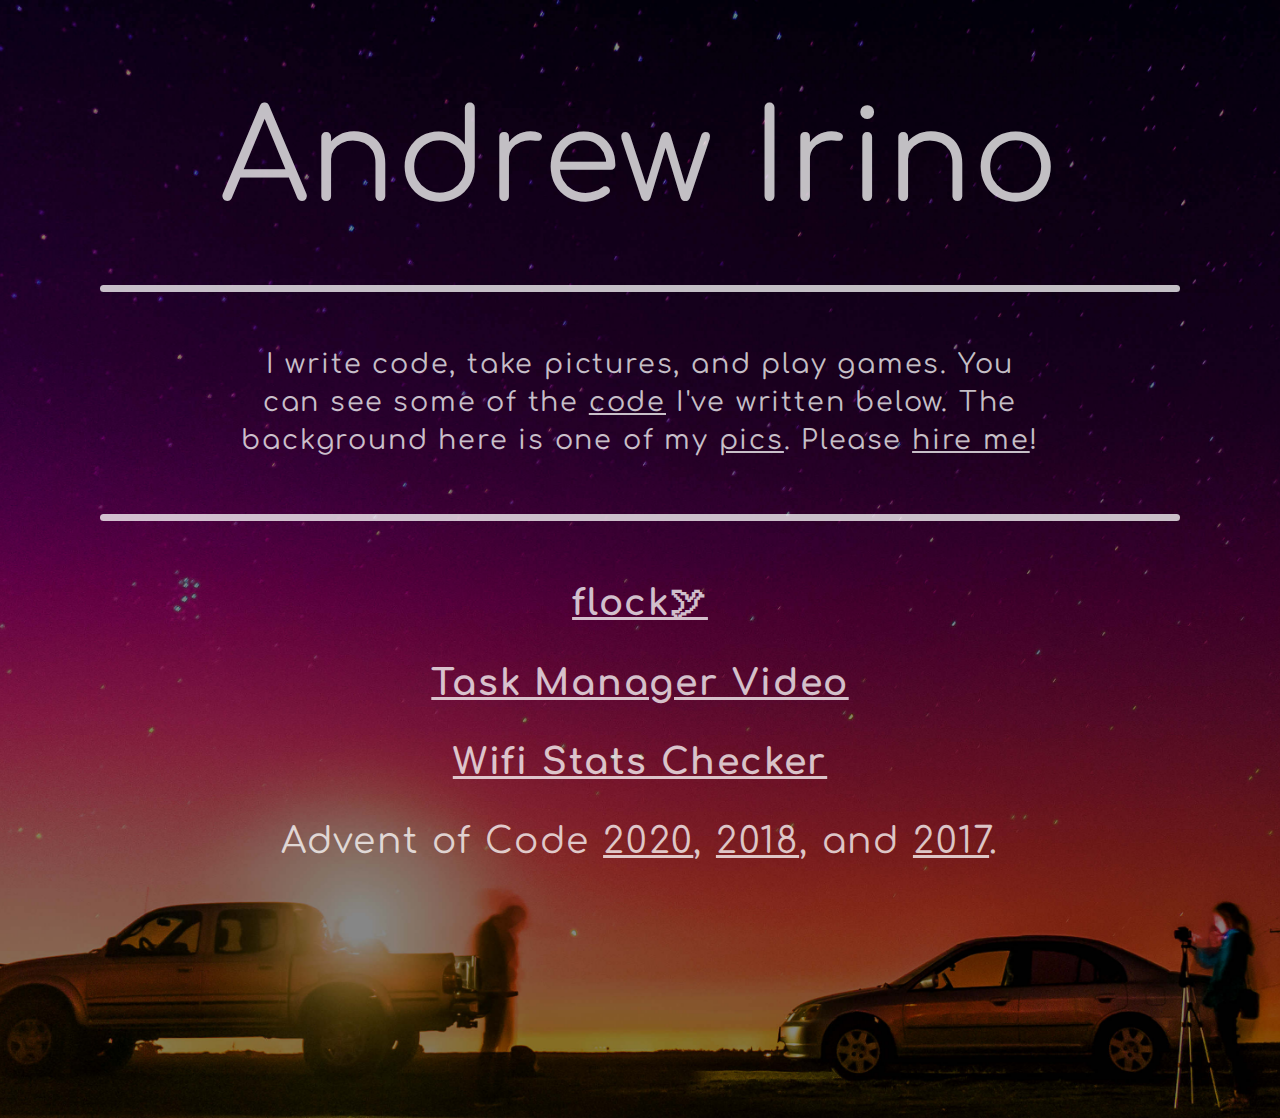
<file: index.html>
<!DOCTYPE html>
<!-- Hi welcome ok bye -->
<html lang="en">

<head>
    <meta charset="utf-8">
    <title>Andrew Irino</title>

    <meta name="theme-color" content="#562169" />
    <meta name="msapplication-navbutton-color" content="#562169" />
    <meta name="apple-mobile-web-app-status-bar-style" content="#562169" />

    <!-- Begin favicon stuff generated by realfavicongenerator.net minus theme-color -->
    <link rel="apple-touch-icon" sizes="180x180" href="/apple-touch-icon.png">
    <link rel="icon" type="image/png" sizes="32x32" href="/favicon-32x32.png">
    <link rel="icon" type="image/png" sizes="16x16" href="/favicon-16x16.png">
    <link rel="manifest" href="/site.webmanifest">
    <link rel="mask-icon" href="/safari-pinned-tab.svg" color="#562169">
    <meta name="msapplication-TileColor" content="#562169">

    <!-- CSS -->
    <meta name="viewport" content="width=device-width, initial-scale=1.0">
    <link href="https://fonts.googleapis.com/css?family=Comfortaa" rel="stylesheet">
    <link type="text/css" rel="stylesheet" href="style.css" />

    <!-- Social preview stuff -->
    <meta property="og:url" content="https://andrewirino.com" />
    <meta property="og:image" content="/image/background.jpg" />
    <meta property="og:title" content="Andrew Irino" />
    <meta property="og:description" content="I write code, take pictures, and play games." />
    <meta property="og:type" content="website" />
</head>

<body>
    <div class="name">Andrew Irino</div>
    <div class="spacer"></div>
    <p>
        I write code, take pictures, and play games. You can see some of the <a href="//github.com/drewtato">code</a>
        I've written below. The background here is one of my <a href="/image/background_original.jpg">pics</a>. Please
        <a onclick="this.text = this.text == 'hire me' ? 'email this domain (any address)' : 'hire me'">hire me</a>!
    </p>
    <div class="spacer"></div>
    <div><a href="/flock"><strong>flock🕊</strong></a></div>
    <div><a href="/taskmgrvid"><strong>Task Manager Video</strong></a></div>
    <div><a href="//table-e2.github.io/"><strong>Wifi Stats Checker</strong></a></div>
    <div>Advent of Code <a href="//github.com/drewtato/aoc2020">2020</a>, <a
            href="//github.com/drewtato/aoc2018">2018</a>, and <a href="//github.com/drewtato/aoc2017">2017</a>.</div>
</body>

</html>
</file>
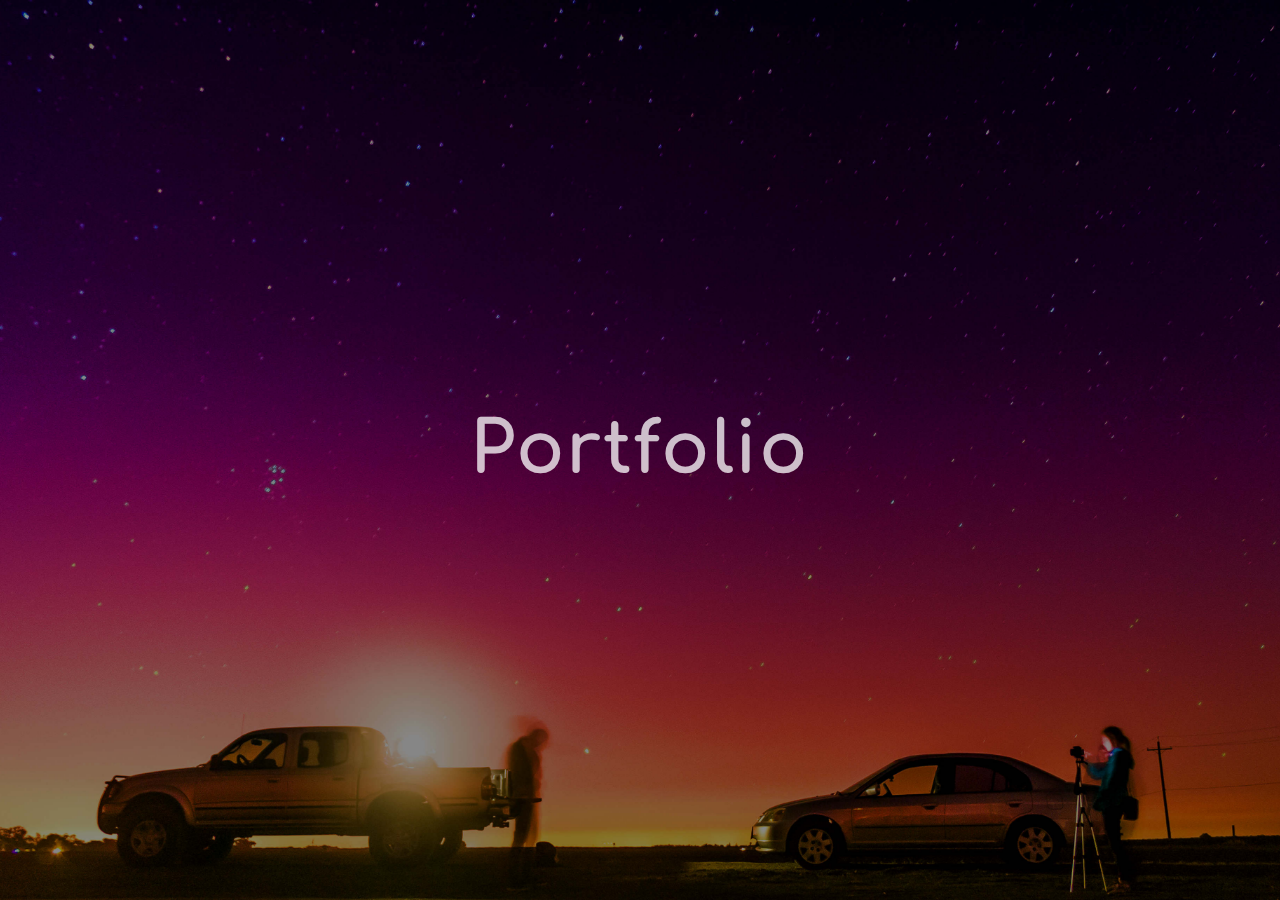
<file: portfolio/index.html>
<!DOCTYPE html>
<!-- Hi welcome ok bye -->
<html lang="en">

<head>
  <meta charset="utf-8">
  <meta name="theme-color" content="#222" />
  <meta name="msapplication-navbutton-color" content="#222" />
  <meta name="apple-mobile-web-app-status-bar-style" content="#222" />
  <title>Andrew Irino | Portfolio</title>
  <!-- Begin favicon stuff generated by realfavicongenerator.net minus theme-color -->
  <link rel="apple-touch-icon" sizes="180x180" href="apple-touch-icon.png?v=694xAzvrNq">
  <link rel="icon" type="image/png" sizes="32x32" href="favicon-32x32.png?v=694xAzvrNq">
  <link rel="icon" type="image/png" sizes="16x16" href="favicon-16x16.png?v=694xAzvrNq">
  <link rel="manifest" href="site.webmanifest?v=694xAzvrNq">
  <link rel="mask-icon" href="safari-pinned-tab.svg?v=694xAzvrNq" color="#ef8017">
  <link rel="shortcut icon" href="favicon.ico?v=694xAzvrNq">
  <meta name="msapplication-TileColor" content="#da532c">
  <!-- End favicon stuff -->
  <meta name="viewport" content="width=device-width, initial-scale=1.0">
  <link href="https://fonts.googleapis.com/css?family=Comfortaa" rel="stylesheet">
  <link type="text/css" rel="stylesheet" href="../style.css" />
</head>

<body>
    <h1>Portfolio</h1>
</body>
</file>
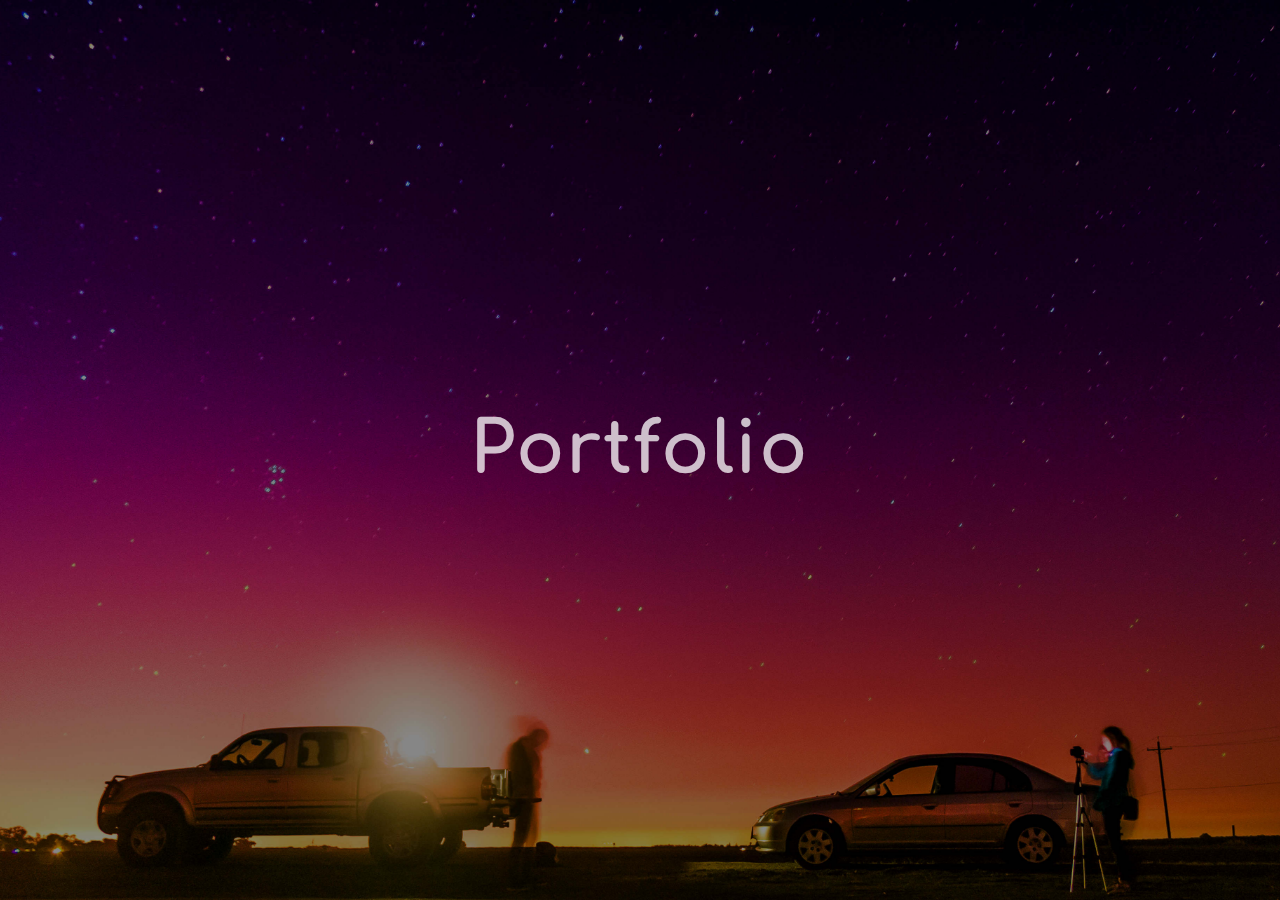
<file: portfolio.html>
<!DOCTYPE html>
<!-- Hi welcome ok bye -->
<html>

<head>
  <meta charset="utf-8">
  <meta name="theme-color" content="#222" />
  <meta name="msapplication-navbutton-color" content="#222" />
  <meta name="apple-mobile-web-app-status-bar-style" content="#222" />
  <title>Andrew Irino | Portfolio</title>
  <!-- Begin favicon stuff generated by realfavicongenerator.net minus theme-color -->
  <link rel="apple-touch-icon" sizes="180x180" href="apple-touch-icon.png?v=694xAzvrNq">
  <link rel="icon" type="image/png" sizes="32x32" href="favicon-32x32.png?v=694xAzvrNq">
  <link rel="icon" type="image/png" sizes="16x16" href="favicon-16x16.png?v=694xAzvrNq">
  <link rel="manifest" href="site.webmanifest?v=694xAzvrNq">
  <link rel="mask-icon" href="safari-pinned-tab.svg?v=694xAzvrNq" color="#ef8017">
  <link rel="shortcut icon" href="favicon.ico?v=694xAzvrNq">
  <meta name="msapplication-TileColor" content="#da532c">
  <!-- End favicon stuff -->
  <meta name="viewport" content="width=device-width, initial-scale=1.0">
  <link href="https://fonts.googleapis.com/css?family=Comfortaa" rel="stylesheet">
  <link type="text/css" rel="stylesheet" href="style.css" />
</head>

<body>
    <h1>Portfolio</h1>
</body>
</file>
<file: style.css>
body {
    margin: 0;
    min-height: 100vh;
    background: center top / cover no-repeat #101015 url(image/background.jpg);
    color: rgba(255, 255, 255, 0.75);
    font-family: "Comfortaa", sans-serif;
    font-size: 1.5em;
    line-height: 1.4;
    text-align: center;
    letter-spacing: 0.05em;
    display: flex;
    flex-direction: column;
    align-items: center;
    justify-content: center;
}

a,
a:visited {
    color: #fff;
    opacity: 0.75;
    text-decoration: underline;
    cursor: pointer;
}

a:active {
    color: #fff;
    opacity: 1;
}

a:hover {
    opacity: 0.9
}

body>* {
    margin: 0.4em 0;
}

p {
    font-size: .75em;
    max-width: 30em;
    margin-left: 1em;
    margin-right: 1em;
}

/*  In VS Code's live server, putting body>:last-child selects
    a script element (handles updating on save), so the
    a:last-of-type is a workaround. */
body>div:last-of-type {
    margin-bottom: 7em;
}

.name {
    font-size: 3.5em;
    margin: 0.57em 0 -0.05em;
}

.spacer {
    width: 90%;
    max-width: 30em;
    height: 0.2em;
    background-color: currentColor;
    border-radius: 0.125em;
    margin: 1.2em 0;
}

.logo {
    height: 1em;
    width: 1em;
    transform: translateY(0.1em);
    margin: 0 0.18em;
}

@media (min-width: 700px) {
    body {
        font-size: 2.25em;
    }
}
</file>
